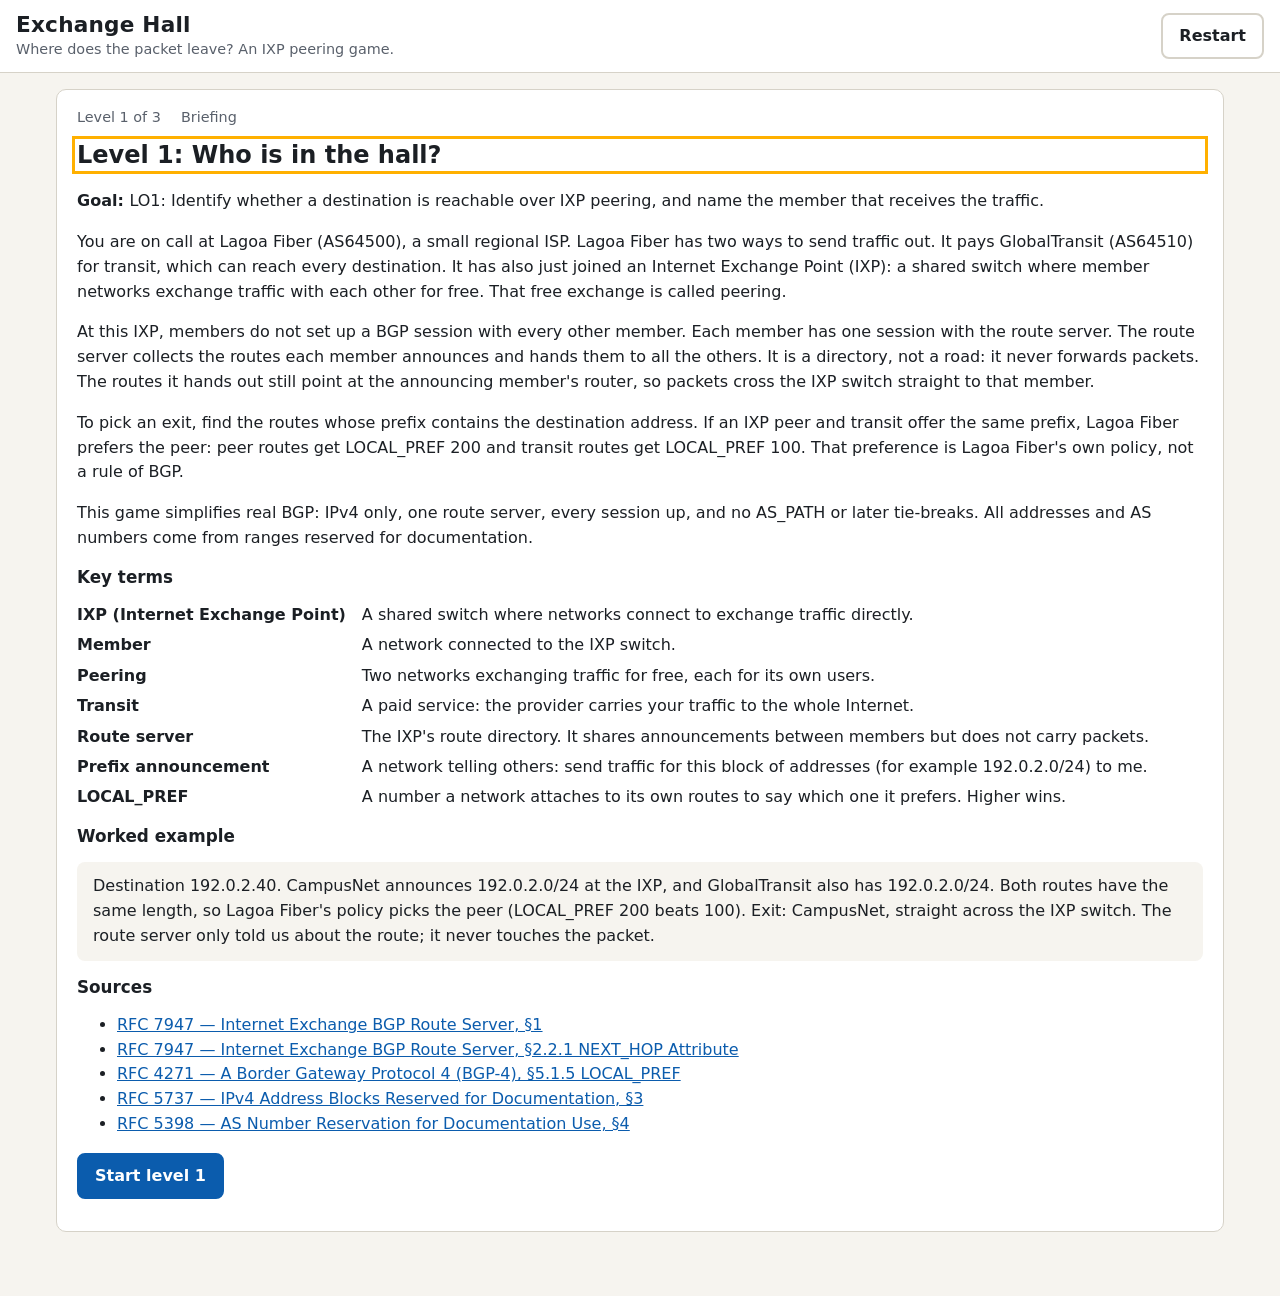
<file: index.html>
<!doctype html>
<html lang="en">
<head>
  <meta charset="utf-8">
  <meta name="viewport" content="width=device-width, initial-scale=1">
  <title>Exchange Hall</title>
  <meta name="description" content="A short game about how traffic leaves a network at an Internet Exchange Point.">
  <link rel="icon" href="data:,">
  <link rel="stylesheet" href="style.css">
</head>
<body>
  <a class="skip-link" href="#app">Skip to the game</a>
  <header class="site-header">
    <div class="brand">
      <h1>Exchange Hall</h1>
      <p class="tagline">Where does the packet leave? An IXP peering game.</p>
    </div>
    <button type="button" id="restart-btn" class="btn btn-quiet">Restart</button>
  </header>

  <main id="app" tabindex="-1">
    <noscript>Exchange Hall needs JavaScript. Start it from a web server as described in the README.</noscript>
  </main>

  <!-- Announces feedback and view changes to assistive technology. -->
  <div id="live" class="visually-hidden" role="status" aria-live="polite"></div>

  <dialog id="restart-dialog" aria-labelledby="restart-title">
    <h2 id="restart-title">Restart the session?</h2>
    <p>All progress, attempts and hints in this session will be cleared, and you will return to the first briefing.</p>
    <div class="dialog-actions">
      <button type="button" id="restart-cancel" class="btn">Cancel</button>
      <button type="button" id="restart-confirm" class="btn btn-danger">Restart session</button>
    </div>
  </dialog>

  <script type="module" src="main.js"></script>
</body>
</html>
</file>
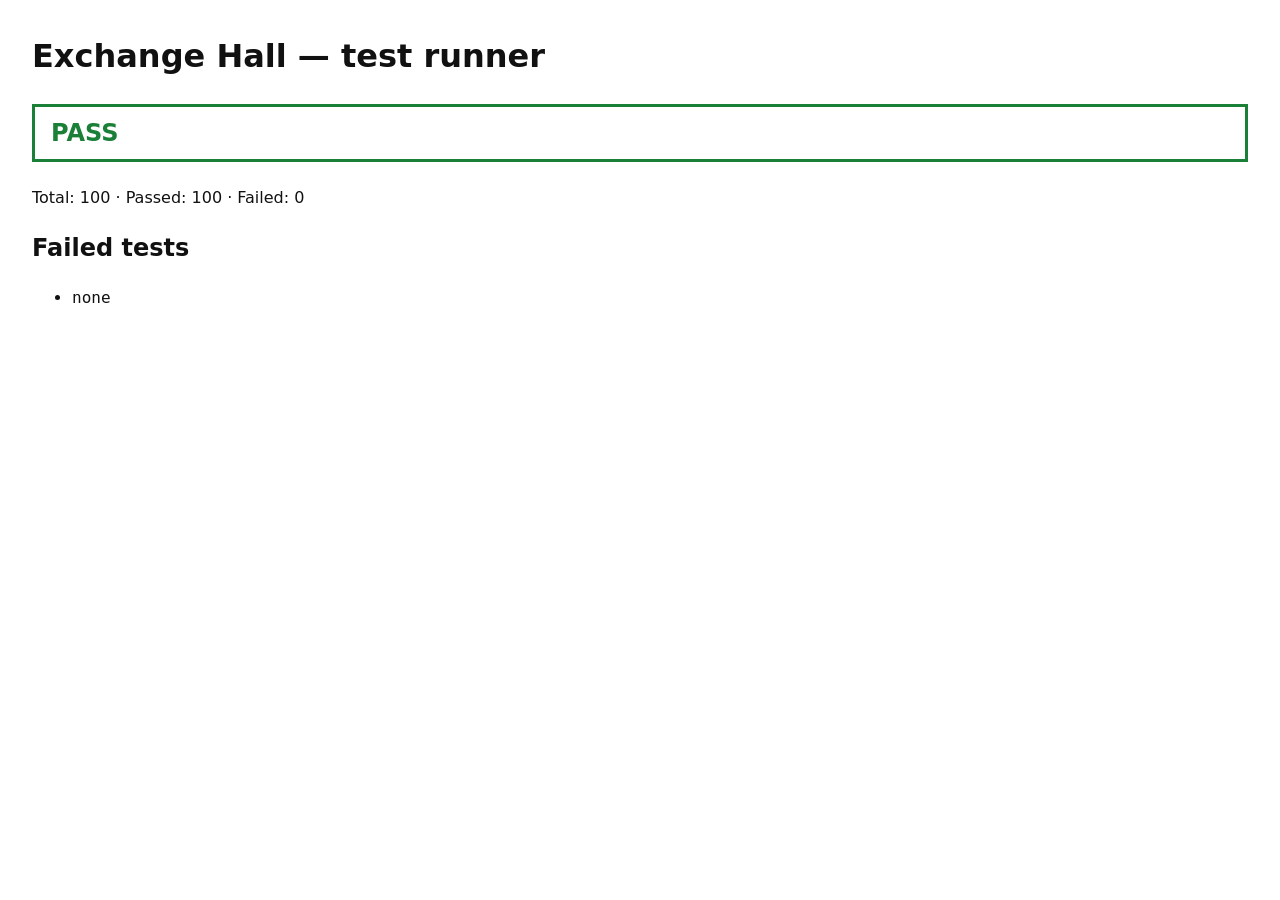
<file: tests/index.html>
<!doctype html>
<html lang="en">
<head>
  <meta charset="utf-8">
  <meta name="viewport" content="width=device-width, initial-scale=1">
  <title>Exchange Hall tests</title>
  <style>
    body { font: 16px/1.5 system-ui, sans-serif; margin: 2rem; background: #fff; color: #111; }
    #banner { font-size: 1.5rem; font-weight: 700; padding: .5rem 1rem; border: 3px solid; }
    #banner.pass { border-color: #1a7f37; color: #1a7f37; }
    #banner.fail { border-color: #b42318; color: #b42318; }
    li { font-family: ui-monospace, monospace; }
  </style>
</head>
<body>
  <h1>Exchange Hall — test runner</h1>
  <p id="banner" role="status">Running…</p>
  <p id="totals"></p>
  <h2>Failed tests</h2>
  <ul id="failed"></ul>
  <script type="module">
    import { run } from './runner.js';
    const banner = document.getElementById('banner');
    try {
      await import('./ipv4.test.js');
      await import('./rules.test.js');
      await import('./content.test.js');
      await import('./state.test.js');
      await import('./feedback.test.js');
      const r = await run();
      banner.textContent = r.ok ? 'PASS' : 'FAIL';
      banner.className = r.ok ? 'pass' : 'fail';
      document.getElementById('totals').textContent =
        `Total: ${r.total} · Passed: ${r.passed} · Failed: ${r.failed.length}` +
        (r.total === 0 ? ' · No tests discovered' : '');
      const ul = document.getElementById('failed');
      if (r.failed.length === 0) ul.innerHTML = '<li>none</li>';
      for (const f of r.failed) {
        const li = document.createElement('li');
        li.textContent = `${f.id}: ${f.message}`;
        ul.appendChild(li);
      }
      document.body.dataset.result = r.ok ? 'pass' : 'fail';
    } catch (err) {
      banner.textContent = 'FAIL';
      banner.className = 'fail';
      document.getElementById('totals').textContent = 'Runner error: ' + err.message;
      document.body.dataset.result = 'fail';
    }
  </script>
</body>
</html>
</file>
<file: style.css>
/* Exchange Hall — layout, focus, feedback states, reduced motion, narrow layout. */
:root {
  --bg: #f6f4ef;
  --surface: #ffffff;
  --ink: #1b1f24;
  --muted: #59606b;
  --line: #d6d2c8;
  --accent: #0b5cad;
  --accent-ink: #ffffff;
  --peer: #0b7a5a;
  --transit: #9a5b00;
  --rs: #6b4fa3;
  --ok: #1a7f37;
  --ok-bg: #e9f6ed;
  --bad: #b42318;
  --bad-bg: #fdecea;
  --focus: #ffb000;
  --radius: 10px;
  color-scheme: light;
}
@media (prefers-color-scheme: dark) {
  :root:not([data-theme="light"]) {
    --bg: #14171b; --surface: #1d2127; --ink: #e8e6e1; --muted: #a3a9b3; --line: #343a43;
    --accent: #6aa8ff; --accent-ink: #0b1220; --peer: #4cc9a0; --transit: #f0b04a; --rs: #b59cf0;
    --ok: #5fd08a; --ok-bg: #12301f; --bad: #ff8a80; --bad-bg: #3a1714; --focus: #ffcc4d;
    color-scheme: dark;
  }
}
:root[data-theme="dark"] {
  --bg: #14171b; --surface: #1d2127; --ink: #e8e6e1; --muted: #a3a9b3; --line: #343a43;
  --accent: #6aa8ff; --accent-ink: #0b1220; --peer: #4cc9a0; --transit: #f0b04a; --rs: #b59cf0;
  --ok: #5fd08a; --ok-bg: #12301f; --bad: #ff8a80; --bad-bg: #3a1714; --focus: #ffcc4d;
  color-scheme: dark;
}

* { box-sizing: border-box; }
html { -webkit-text-size-adjust: 100%; }
body {
  margin: 0;
  background: var(--bg);
  color: var(--ink);
  font: 16px/1.55 system-ui, -apple-system, "Segoe UI", Roboto, sans-serif;
}
h1, h2, h3 { line-height: 1.2; }
a { color: var(--accent); }
code, .mono { font-family: ui-monospace, "SF Mono", Menlo, Consolas, monospace; }

:focus-visible { outline: 3px solid var(--focus); outline-offset: 2px; }

.visually-hidden {
  position: absolute !important; width: 1px; height: 1px; margin: -1px; padding: 0;
  overflow: hidden; clip: rect(0 0 0 0); white-space: nowrap; border: 0;
}
.skip-link { position: absolute; left: -999px; top: 0; background: var(--surface); padding: .5rem 1rem; z-index: 10; }
.skip-link:focus { left: 1rem; }

.site-header {
  display: flex; align-items: center; justify-content: space-between; gap: 1rem;
  padding: .75rem 16px; border-bottom: 1px solid var(--line); background: var(--surface);
}
.site-header h1 { margin: 0; font-size: 1.35rem; letter-spacing: .01em; }
.tagline { margin: 0; color: var(--muted); font-size: .9rem; }

main { max-width: 1200px; margin: 0 auto; padding: 1rem 16px 3rem; }
main:focus { outline: none; }

.panel {
  background: var(--surface); border: 1px solid var(--line); border-radius: var(--radius);
  padding: 1rem 1.25rem; margin-bottom: 1rem;
}
.panel h2 { margin-top: 0; }
.panel h3 { margin: 0 0 .5rem; font-size: 1.05rem; }

.btn {
  font: inherit; font-weight: 600; cursor: pointer;
  padding: .55rem 1rem; min-height: 44px; border-radius: 8px;
  border: 2px solid var(--accent); background: var(--surface); color: var(--accent);
}
.btn-primary { background: var(--accent); color: var(--accent-ink); }
.btn-quiet { border-color: var(--line); color: var(--ink); }
.btn-danger { border-color: var(--bad); background: var(--bad); color: #fff; }
.btn[disabled] { opacity: .5; cursor: not-allowed; }

/* Progress strip */
.progress { display: flex; flex-wrap: wrap; gap: .25rem 1.25rem; color: var(--muted); font-size: .9rem; margin: 0 0 .75rem; }
.progress strong { color: var(--ink); }

/* Round layout: challenge first, then action, explanation beside (wide) or below (narrow). */
.round-grid { display: grid; grid-template-columns: minmax(0, 1.6fr) minmax(0, 1fr); gap: 1rem; align-items: start; }
.round-main, .round-side { min-width: 0; }
.prompt { font-size: 1.15rem; font-weight: 600; margin: 0 0 .25rem; }
.destination { font-size: 1.05rem; }
.destination code { font-size: 1.15rem; padding: .1rem .4rem; border-radius: 6px; background: var(--bg); border: 1px solid var(--line); }

/* Topology */
.topology svg { width: 100%; height: auto; display: block; }
.topology .node rect { fill: var(--surface); stroke: var(--line); stroke-width: 2; }
.topology .node text, .topology text { fill: var(--ink); font: 13px system-ui, sans-serif; }
.topology .node .sub { fill: var(--muted); font-size: 11px; }
.topology .switch rect { stroke: var(--peer); stroke-width: 3; }
.topology .desk rect { stroke: var(--rs); stroke-dasharray: 5 4; }
.topology .transit rect { stroke: var(--transit); stroke-width: 3; }
.topology .self rect { stroke: var(--accent); stroke-width: 3; }
.topology .outside rect { stroke-dasharray: 2 3; }
.topology .link { stroke: var(--peer); stroke-width: 4; fill: none; }
.topology .road { stroke: var(--transit); stroke-width: 6; fill: none; }
.topology .control { stroke: var(--rs); stroke-width: 1.5; stroke-dasharray: 4 4; fill: none; }
.topology .rel { stroke: var(--muted); stroke-width: 1.5; fill: none; }
.topology .packet { fill: var(--accent); stroke: var(--surface); stroke-width: 2; }
.topology .path-trace { fill: none; stroke: var(--accent); stroke-width: 3; stroke-dasharray: 6 5; }
.topology-summary { font-size: .9rem; color: var(--muted); margin: .5rem 0 0; }

/* Tables */
.table-region { overflow-x: auto; border: 1px solid var(--line); border-radius: 8px; margin: .5rem 0 1rem; }
table { border-collapse: collapse; width: 100%; font-size: .92rem; }
caption { text-align: left; font-weight: 700; padding: .5rem .75rem; }
th, td { text-align: left; padding: .4rem .75rem; border-top: 1px solid var(--line); white-space: nowrap; }
th { background: var(--bg); font-weight: 600; }
td.src-ixp { color: var(--peer); font-weight: 600; }
td.src-transit { color: var(--transit); font-weight: 600; }
.hidden-note { color: var(--muted); font-style: italic; margin: .25rem 0 1rem; }

/* Choices */
fieldset.choices { border: 1px solid var(--line); border-radius: var(--radius); padding: .75rem 1rem 1rem; margin: 0 0 1rem; }
fieldset.choices legend { font-weight: 700; padding: 0 .25rem; }
.choice { display: flex; align-items: center; gap: .6rem; padding: .45rem .5rem; border-radius: 8px; min-height: 44px; cursor: pointer; }
.choice:hover { background: var(--bg); }
.choice input { width: 1.2rem; height: 1.2rem; flex: none; }
.choice .kind { color: var(--muted); font-size: .85rem; }
.actions { display: flex; flex-wrap: wrap; gap: .5rem; }

/* Feedback: color plus words */
.feedback { border-left: 6px solid var(--line); }
.feedback.ok { border-left-color: var(--ok); background: var(--ok-bg); }
.feedback.bad { border-left-color: var(--bad); background: var(--bad-bg); }
.feedback .headline { font-size: 1.15rem; }
.feedback.ok .headline::before { content: "✓ "; color: var(--ok); }
.feedback.bad .headline::before { content: "✗ "; color: var(--bad); }
.feedback .sources { font-size: .85rem; margin: .5rem 0 0; padding-left: 1.1rem; }
.guidance { border-left: 6px solid var(--focus); }

.hints ol { padding-left: 1.2rem; }
.assist { font-size: .9rem; color: var(--muted); }

/* Briefing */
.briefing dl { display: grid; grid-template-columns: max-content 1fr; gap: .35rem 1rem; }
.briefing dt { font-weight: 700; }
.briefing dd { margin: 0; }
.worked { background: var(--bg); border-radius: 8px; padding: .75rem 1rem; }

/* Summary */
.stats { display: grid; grid-template-columns: repeat(3, minmax(0, 1fr)); gap: .75rem; margin: 0 0 1rem; }
.stat { border: 1px solid var(--line); border-radius: 8px; padding: .75rem; }
.stat dt { color: var(--muted); font-size: .9rem; }
.stat dd { margin: 0; font-size: 1.6rem; font-weight: 700; }

dialog { border: 1px solid var(--line); border-radius: var(--radius); background: var(--surface); color: var(--ink); max-width: min(32rem, calc(100vw - 32px)); }
dialog::backdrop { background: rgb(0 0 0 / .45); }
.dialog-actions { display: flex; justify-content: flex-end; gap: .5rem; flex-wrap: wrap; }

.error-panel { border-left: 6px solid var(--bad); }

/* Narrow windows: single column, tables scroll in their own region, buttons stay reachable. */
@media (max-width: 600px) {
  .round-grid { grid-template-columns: 1fr; }
  .stats { grid-template-columns: 1fr; }
  .briefing dl { grid-template-columns: 1fr; }
  .briefing dd { margin-bottom: .5rem; }
  .site-header { flex-wrap: wrap; }
  .panel { padding: .85rem; }
}

/* Reduced motion: no packet animation; the final position is drawn immediately by the script. */
@media (prefers-reduced-motion: reduce) {
  *, *::before, *::after { animation: none !important; transition: none !important; scroll-behavior: auto !important; }
}
</file>
